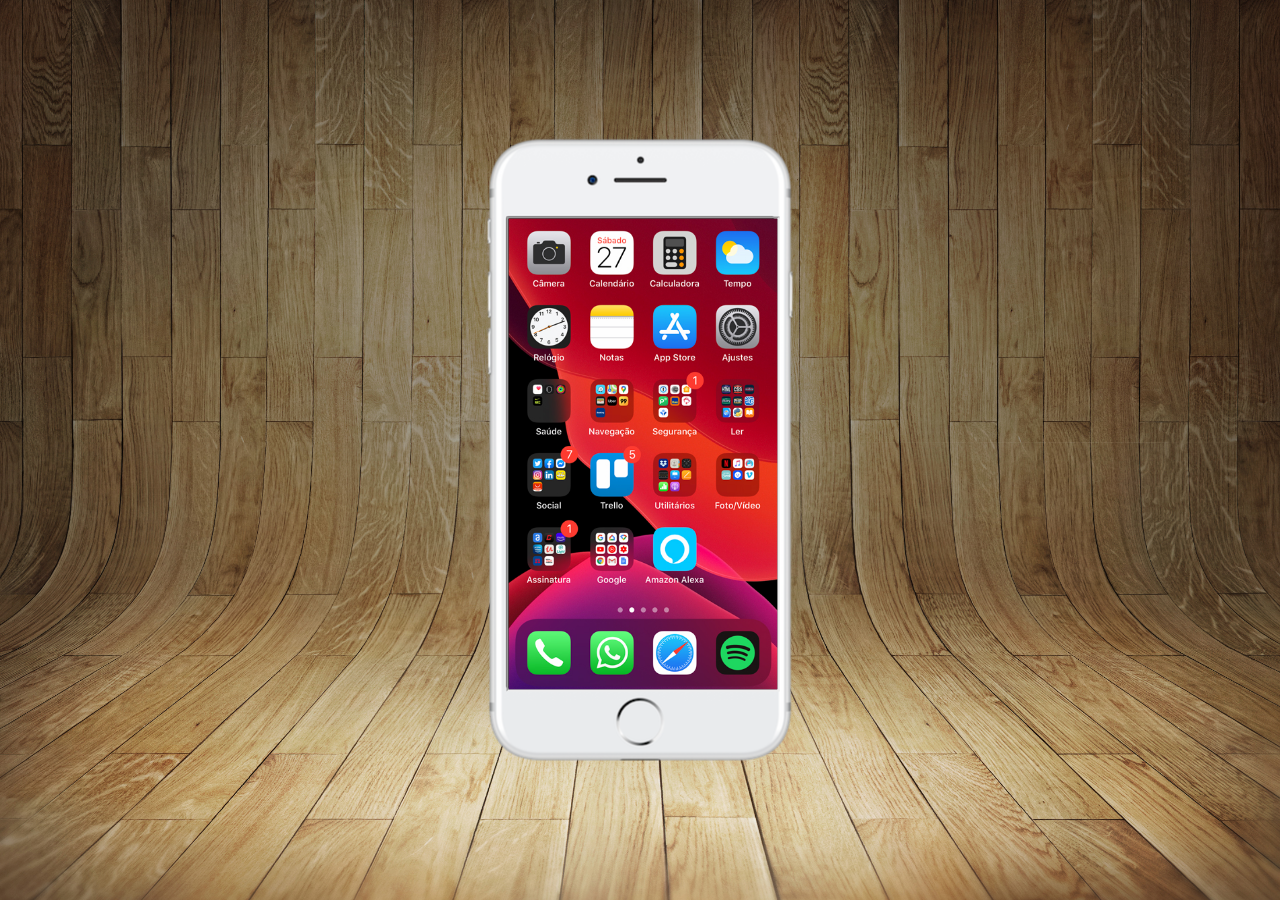
<file: index.html>
<!DOCTYPE html>
<html lang="pt-br">
<head>
    <meta charset="UTF-8">
    <meta name="viewport" content="width=device-width, initial-scale=1.0">
    <link rel="stylesheet" href="favicon.ico">
    <link rel="stylesheet" href="estilos/style.css">
    <title>Redes Sociais</title>
</head>
<body>

    <main>
        <section id="telefone">
            <iframe src="home.html" name="tela" id="tela"></iframe>
        </section>
        <section id="redes sociais">

        </section>
    </main>
    
</body>
</html>
</file>
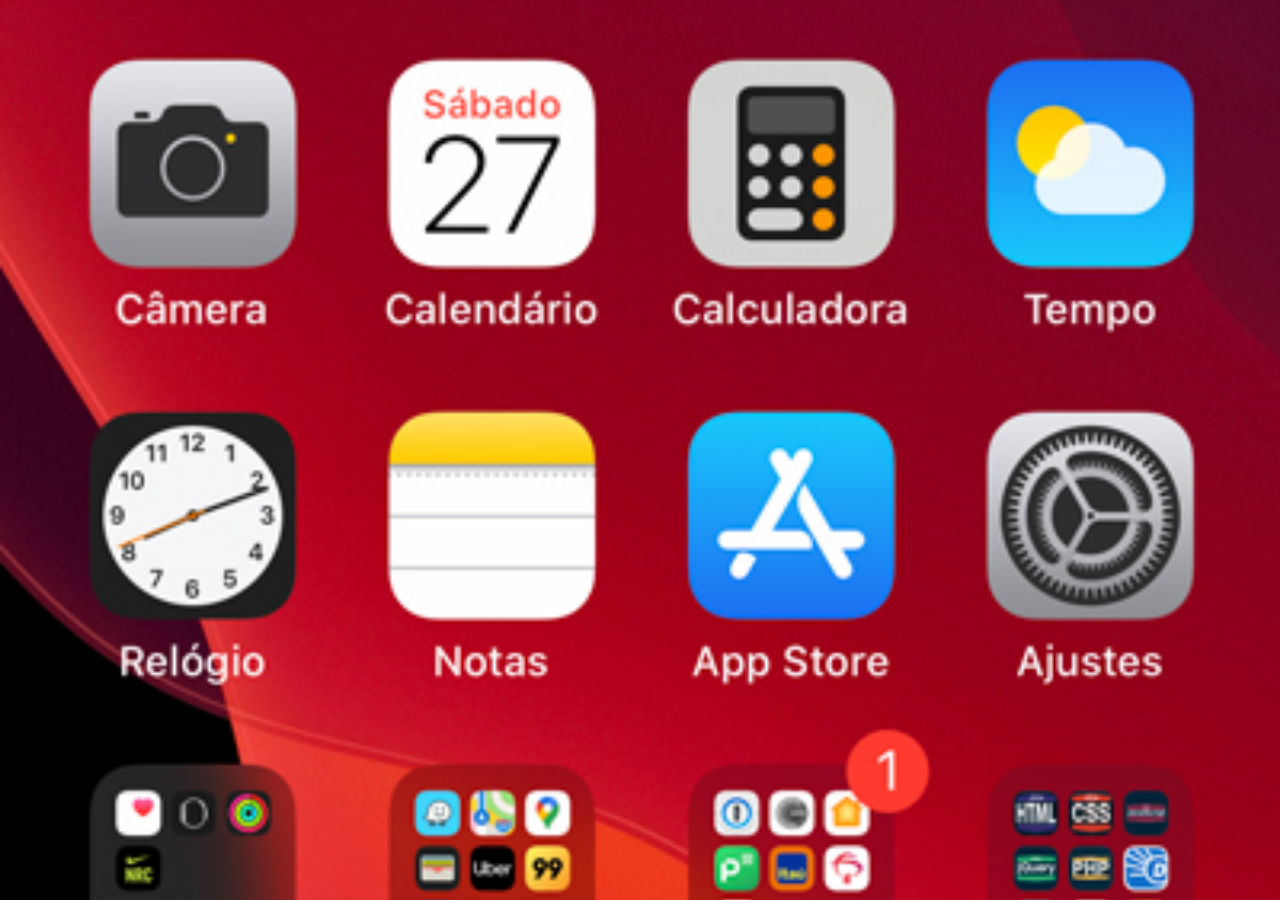
<file: home.html>
<!DOCTYPE html>
<html lang="pt-br">
<head>
    <meta charset="UTF-8">
    <meta name="viewport" content="width=device-width, initial-scale=1.0">
    <title>Home</title>
    <style>
        * {
            margin: 0px;
            padding: 0px;
        }

        body {
            width: 100vw;
            height: 100vh;
            background: black url("imagens/tela-home.jpg") no-repeat;
            background-size: cover;
        }
    </style>
</head>
<body>
    
</body>
</html>
</file>
<file: estilos/style.css>
@charset "UTF-8";

* {
    margin: 0px;
    padding: 0px;
    font-family: Arial, Helvetica, sans-serif;
}

html, body {
    height: 100vh;
    width: 100vw;
    background-color: black;
}

body {
    background: url('../imagens/fundo-madeira.jpg') no-repeat top center;
    background-size: cover;
    background-attachment: fixed;
}

main {
    height: 100vh;
    position: relative;

}

section#telefone {
    position:relative;
    top: 50%;
    left: 50%;
    transform: translate(-50%, -50%);

    height: 627px;
    width: 311px;
    background: url('../imagens/frame-iphone.png') no-repeat;
}

iframe#tela {
    position: relative;
    top: 80px;
    left: 22px;
    width: 269px;
    height: 471px;

}
</file>
